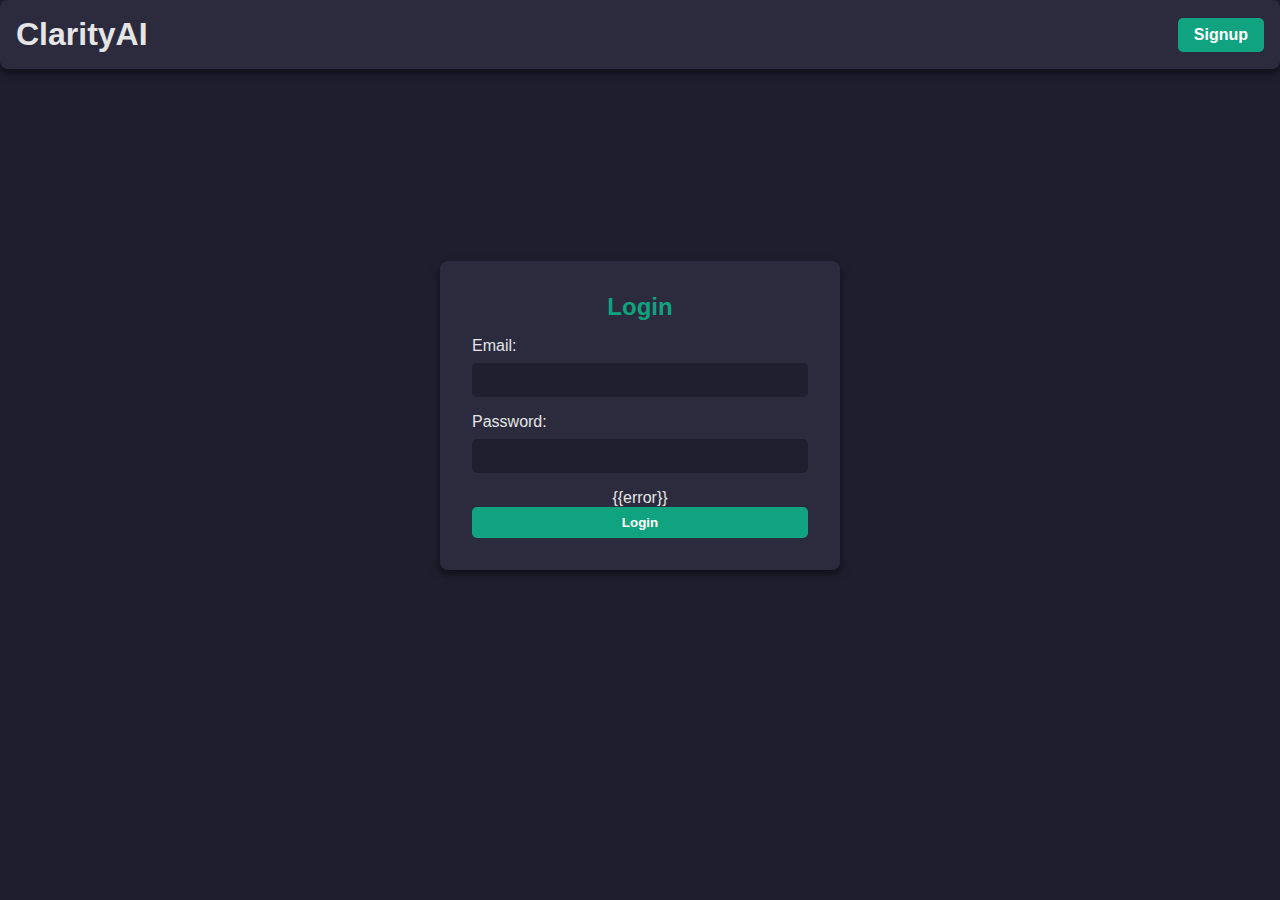
<file: templates/login.html>
<!DOCTYPE html>
<html lang="en">
<head>
    <meta charset="UTF-8" />
    <meta name="viewport" content="width=device-width, initial-scale=1.0" />
    <link rel="stylesheet" href="./../static/style.css" />
    <title>Login</title>
</head>
<body>
    <header class="header">
        <div class="header-left">
            <h1>ClarityAI</h1>
        </div>
        <div class="header-right">
            <span id="user-info">
                <button onclick="window.location.href='/signup'">Signup</button>
            </span>
        </div>
    </header>

    <div class="main">
        <div class="form-container">
            <h2>Login</h2>
            <form method="POST">
                <div class="form-group">
                    <label for="email">Email:</label>
                    <input type="email" id="email" name="email" required />
                </div>
                <div class="form-group">
                    <label for="password">Password:</label>
                    <input type="password" id="password" name="password" required />
                </div>
                <div style="text-align: center;">{{error}}</div>
                <button type="submit">Login</button>
            </form>
        </div>
    </div>

    <script src="./../static/script.js"></script>
</body>
</html>
</file>
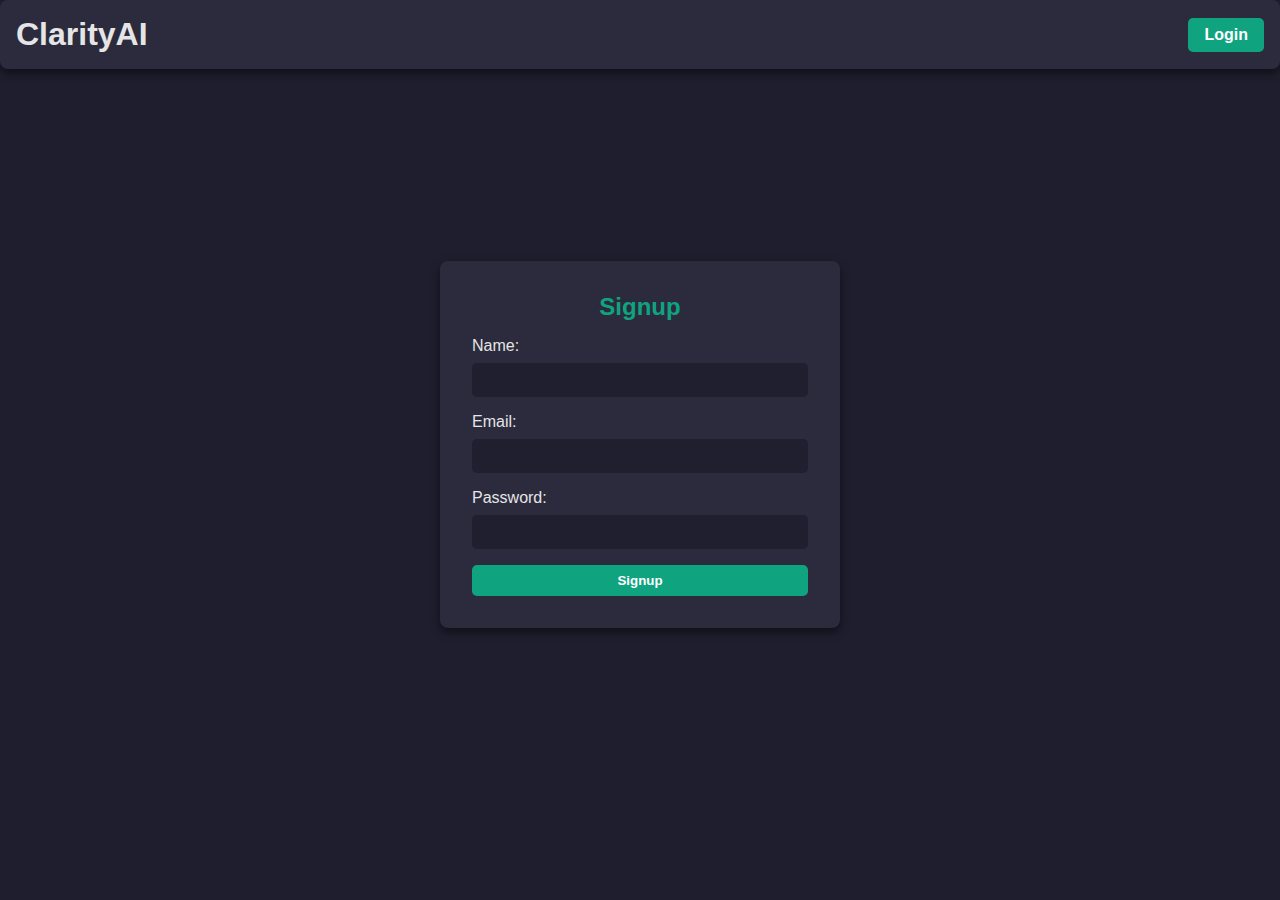
<file: templates/signup.html>
<!DOCTYPE html>
<html lang="en">
<head>
    <meta charset="UTF-8" />
    <meta name="viewport" content="width=device-width, initial-scale=1.0" />
    <link rel="stylesheet" href="./../static/style.css" />
    <title>Signup</title>
</head>
<body>
    <header class="header">
        <div class="header-left">
            <h1>ClarityAI</h1>
        </div>
        <div class="header-right">
            <span id="user-info">
                <button onclick="window.location.href='/login'">Login</button>
            </span>
        </div>
    </header>

    <div class="main">
        <div class="form-container">
            <h2>Signup</h2>
            <form method="POST">
                <div class="form-group">
                    <label for="name">Name:</label>
                    <input type="text" id="name" name="name" required />
                </div>
                <div class="form-group">
                    <label for="email">Email:</label>
                    <input type="email" id="email" name="email" required />
                </div>
                <div class="form-group">
                    <label for="password">Password:</label>
                    <input type="password" id="password" name="password" required />
                </div>
                <button type="submit">Signup</button>
            </form>
        </div>
    </div>

    <script src="./../static/script.js"></script>
</body>
</html>
</file>
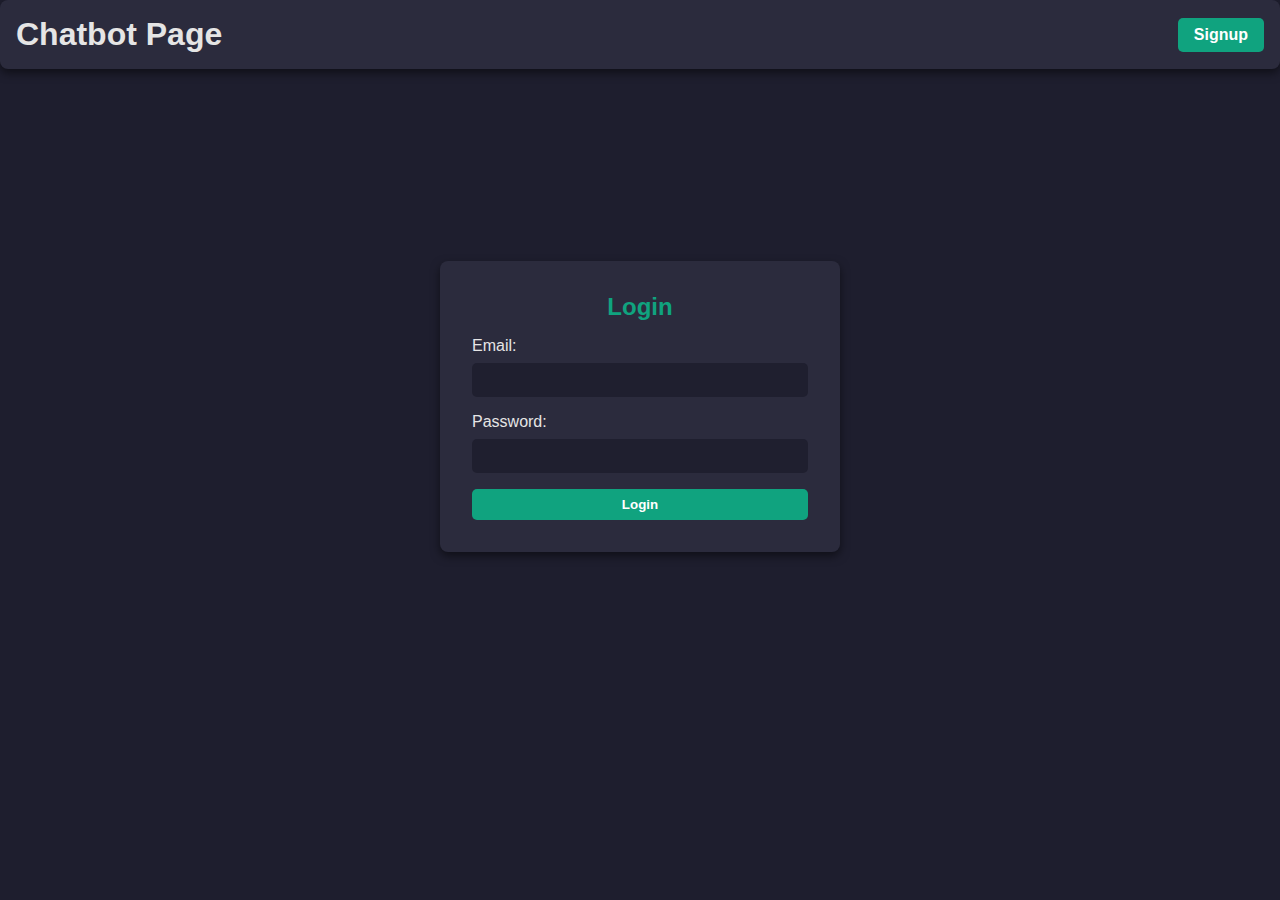
<file: app/templates/login.html>
<!DOCTYPE html>
<html lang="en">
<head>
    <meta charset="UTF-8" />
    <meta name="viewport" content="width=device-width, initial-scale=1.0" />
    <link rel="stylesheet" href="./../static/style.css" />
    <title>Login</title>
</head>
<body>
    <header class="header">
        <div class="header-left">
            <h1>Chatbot Page</h1>
        </div>
        <div class="header-right">
            <span id="user-info">
                <button onclick="window.location.href='/signup'">Signup</button>
            </span>
        </div>
    </header>

    <div class="main">
        <div class="form-container">
            <h2>Login</h2>
            <form method="POST">
                <div class="form-group">
                    <label for="email">Email:</label>
                    <input type="email" id="email" name="email" required />
                </div>
                <div class="form-group">
                    <label for="password">Password:</label>
                    <input type="password" id="password" name="password" required />
                </div>
                <button type="submit">Login</button>
            </form>
        </div>
    </div>

    <script src="./../static/script.js"></script>
</body>
</html>
</file>
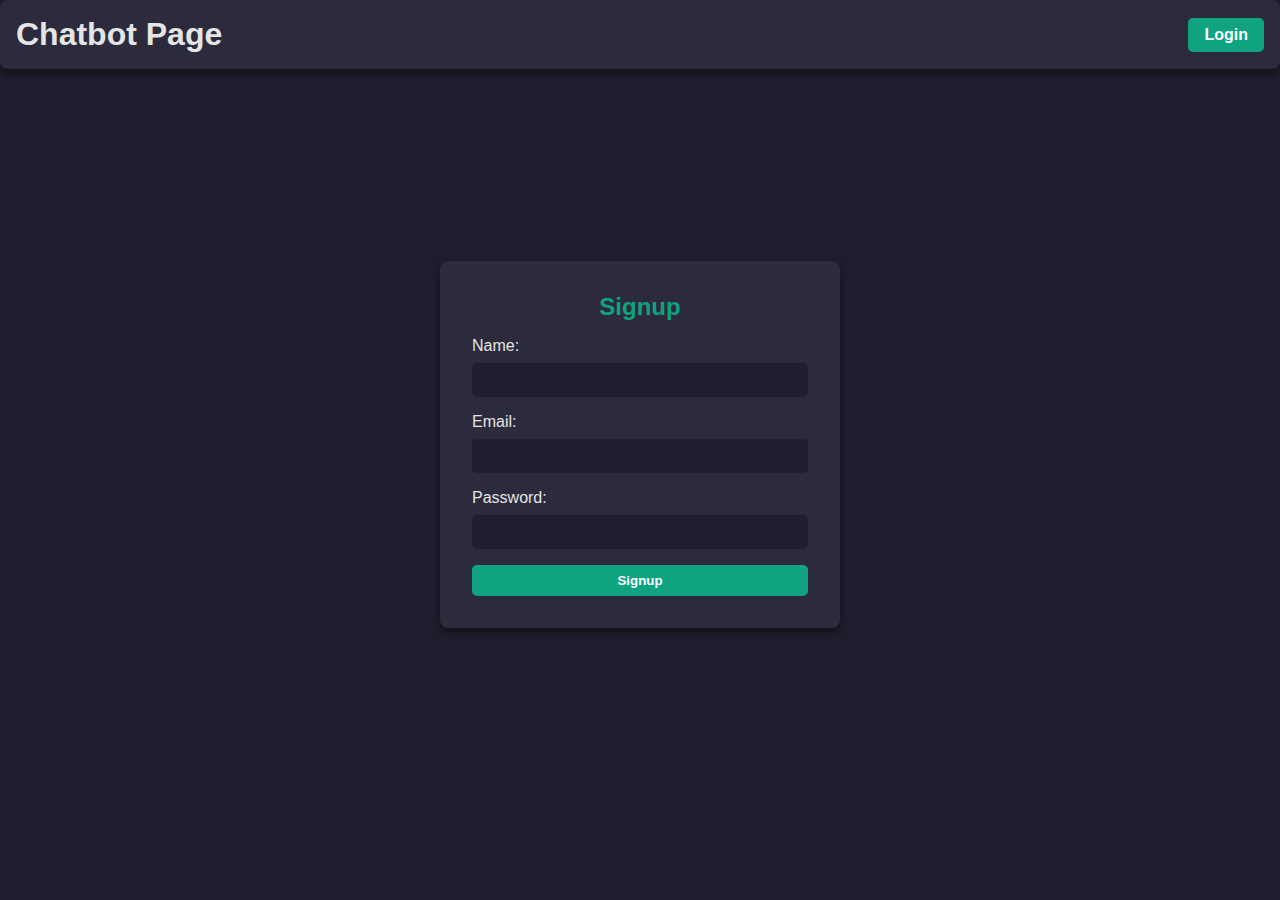
<file: app/templates/signup.html>
<!DOCTYPE html>
<html lang="en">
<head>
    <meta charset="UTF-8" />
    <meta name="viewport" content="width=device-width, initial-scale=1.0" />
    <link rel="stylesheet" href="./../static/style.css" />
    <title>Signup</title>
</head>
<body>
    <header class="header">
        <div class="header-left">
            <h1>Chatbot Page</h1>
        </div>
        <div class="header-right">
            <span id="user-info">
                <button onclick="window.location.href='/login'">Login</button>
            </span>
        </div>
    </header>

    <div class="main">
        <div class="form-container">
            <h2>Signup</h2>
            <form method="POST">
                <div class="form-group">
                    <label for="name">Name:</label>
                    <input type="text" id="name" name="name" required />
                </div>
                <div class="form-group">
                    <label for="email">Email:</label>
                    <input type="email" id="email" name="email" required />
                </div>
                <div class="form-group">
                    <label for="password">Password:</label>
                    <input type="password" id="password" name="password" required />
                </div>
                <button type="submit">Signup</button>
            </form>
        </div>
    </div>

    <script src="./../static/script.js"></script>
</body>
</html>
</file>
<file: static/style.css>
* {
    margin: 0;
    padding: 0;
    box-sizing: border-box;
    font-family: Arial, sans-serif;
  }
  
  body {
    background-color: #1e1e2e;
    color: #e5e5e5;
  }

/* Header styling */
.header {
    display: flex;
    justify-content: space-between;
    align-items: center;
    padding: 1rem;
    background-color: #2b2b3d;
    color: #e5e5e5;
    box-shadow: 0 4px 10px rgba(0, 0, 0, 0.5);
    border-radius: 8px;
} 
  #user-info {
    color: #e5e5e5;
  }
  
  #user-info button {
    background-color: #10a37f;
    color: white;
    border: none;
    padding: 0.5rem 1rem;
    cursor: pointer;
    font-size: 1rem;
    border-radius: 5px;
  }
  
  #user-info button:hover {
    background-color: #0d8a6a;
  }
  
  /* chat styling */

  .main{
    margin-top: 2rem;
    display: flex;
    flex-direction: row;
    justify-content: center;
    align-items: center;
  }
  
  .chat-container {
    width: 50vw;
    height: 80vh;
    margin: 1rem;
    background-color: #2b2b3d;
    border-radius: 8px;
    box-shadow: 0 4px 10px rgba(0, 0, 0, 0.5);
    display: flex;
    flex-direction: column;
    overflow: hidden;
  }
  
  .chat-box {
    padding: 1rem;
    flex-grow: 1;
    overflow-y: auto;
    display: flex;
    flex-direction: column;
    gap: 10px;
    max-height: 100%;
  }
  
  .message {
    max-width: 70%;
    padding: 10px 15px;
    border-radius: 15px;
    font-size: 0.9rem;
    word-wrap: break-word;
  }
  
  .user-message {
    align-self: flex-end;
    background-color: #10a37f;
    color: white;
    border-radius: 15px 15px 0 15px;
  }
  
  .bot-message {
    align-self: flex-start;
    background-color: #303044;
    color: #e5e5e5;
    border-radius: 15px 15px 15px 0;
    padding: 10px 15px;
    max-width: 70%;
    font-size: 0.9rem;
    word-wrap: break-word;
    box-shadow: 2px 2px 8px rgba(0, 0, 0, 0.3);
    position: relative;
}

.bot-message::before {
    content: "";
    position: absolute;
    left: -10px;
    top: 10px;
    width: 10px;
    height: 10px;
    background-color: #303044;
    clip-path: polygon(0 0, 100% 0, 0 100%);
    box-shadow: -2px -2px 5px rgba(0, 0, 0, 0.2);
}

.bot-message {
    border-left: 4px solid #10a37f;
}

  
  .input-container {
    display: flex;
    border-top: 1px solid #40405a;
    gap: 1rem;
  }
  
  input[type="text"] {
    flex: 1;
    padding: 1rem;
    border: none;
    background-color: #1f1f2f;
    color: #e5e5e5;
    font-size: 1rem;
  }
  
  button {
    padding: 1rem;
    background-color: #10a37f;
    color: white;
    border: none;
    cursor: pointer;
    font-weight: bold;
    transition: background-color 0.2s;
  }
  
  button:hover {
    background-color: #0d8a6a;
  }
  

  /* login and signup style */

.form-container {
  width: 80vw;
  max-width: 400px;
  background-color: #2b2b3d;
  padding: 2rem;
  border-radius: 8px;
  box-shadow: 0 4px 10px rgba(0, 0, 0, 0.5);
  margin-top: 10rem;
}

.form-container h2 {
  margin-bottom: 1rem;
  color: #10a37f;
  text-align: center;
}

.form-group {
  margin-bottom: 1rem;
}

.form-group label {
  display: block;
  margin-bottom: 0.5rem;
}

.form-group input {
  width: 100%;
  padding: 0.5rem;
  border: none;
  border-radius: 5px;
  background-color: #1f1f2f;
  color: #e5e5e5;
  font-size: 1rem;
}

button {
  width: 100%;
  padding: 0.5rem;
  background-color: #10a37f;
  color: white;
  border: none;
  border-radius: 5px;
  cursor: pointer;
  font-weight: bold;
  transition: background-color 0.2s;
}

button:hover {
  background-color: #0d8a6a;
}


/* Result Styling */
.result {
  display: flex;
  flex-direction: column;
  justify-content: center;
  align-items: center;
  width: 50vw;
  height: 80vh;
  padding: 1rem;
  margin: 1rem;
  background-color: #2b2b3d;
  border-radius: 8px;
  box-shadow: 0 4px 10px rgba(0, 0, 0, 0.5);
  color: #e5e5e5;
  gap: 1rem;
}

.plot-container {
  width: 100%;
  padding: 1rem;
  background-color: #1f1f2f;
  border-radius: 8px;
  box-shadow: 0 4px 10px rgba(0, 0, 0, 0.3);
}

.table-container {
  width: 100%;
  margin-top: 1rem;
  background-color: #1f1f2f;
  border-radius: 8px;
  box-shadow: 0 4px 10px rgba(16, 1, 1, 0.3);
  max-height: 50vh;
  overflow-y: auto;
}

.table-container table {
  width: 100%;
  border-collapse:calc();
  color: #e5e5e5;
}

.table-container th, .table-container td {
  padding: 0.8rem;
  text-align: center;
  border-bottom: 1px solid #40405a;
}

.table-container th {
  background-color: #303044;
  border-color: #e5e5e5;
  color: #10a37f;
}

.table-container td {
  background-color: #2b2b3d;
}

.table-container tr:hover td {
  background-color: #303044;
}

/* Style the "New Chat" button to match other buttons */
.result button {
  padding: 0.8rem 1.2rem;
  background-color: #10a37f;
  color: white;
  border: none;
  border-radius: 5px;
  cursor: pointer;
  font-weight: bold;
  font-size: 1rem;
  transition: background-color 0.2s;
}

.result button:hover {
  background-color: #0d8a6a;
}
</file>
<file: app/static/style.css>
* {
    margin: 0;
    padding: 0;
    box-sizing: border-box;
    font-family: Arial, sans-serif;
  }
  
  body {
    background-color: #1e1e2e;
    color: #e5e5e5;
  }

/* Header styling */
.header {
    display: flex;
    justify-content: space-between;
    align-items: center;
    padding: 1rem;
    background-color: #2b2b3d;
    color: #e5e5e5;
    box-shadow: 0 4px 10px rgba(0, 0, 0, 0.5);
    border-radius: 8px;
} 
  #user-info {
    color: #e5e5e5;
  }
  
  #user-info button {
    background-color: #10a37f;
    color: white;
    border: none;
    padding: 0.5rem 1rem;
    cursor: pointer;
    font-size: 1rem;
    border-radius: 5px;
  }
  
  #user-info button:hover {
    background-color: #0d8a6a;
  }
  
  /* chat styling */

  .main{
    margin-top: 2rem;
    display: flex;
    flex-direction: row;
    justify-content: center;
    align-items: center;
  }
  
  .chat-container {
    width: 50vw;
    height: 80vh;
    margin: 1rem;
    background-color: #2b2b3d;
    border-radius: 8px;
    box-shadow: 0 4px 10px rgba(0, 0, 0, 0.5);
    display: flex;
    flex-direction: column;
    overflow: hidden;
  }
  
  .chat-box {
    padding: 1rem;
    flex-grow: 1;
    overflow-y: auto;
    display: flex;
    flex-direction: column;
    gap: 10px;
    max-height: 100%;
  }
  
  .message {
    max-width: 70%;
    padding: 10px 15px;
    border-radius: 15px;
    font-size: 0.9rem;
    word-wrap: break-word;
  }
  
  .user-message {
    align-self: flex-end;
    background-color: #10a37f;
    color: white;
    border-radius: 15px 15px 0 15px;
  }
  
  .bot-message {
    align-self: flex-start;
    background-color: #303044;
    color: #e5e5e5;
    border-radius: 15px 15px 15px 0;
    padding: 10px 15px;
    max-width: 70%;
    font-size: 0.9rem;
    word-wrap: break-word;
    box-shadow: 2px 2px 8px rgba(0, 0, 0, 0.3);
    position: relative;
}

.bot-message::before {
    content: "";
    position: absolute;
    left: -10px;
    top: 10px;
    width: 10px;
    height: 10px;
    background-color: #303044;
    clip-path: polygon(0 0, 100% 0, 0 100%);
    box-shadow: -2px -2px 5px rgba(0, 0, 0, 0.2);
}

.bot-message {
    border-left: 4px solid #10a37f;
}

  
  .input-container {
    display: flex;
    border-top: 1px solid #40405a;
    gap: 1rem;
  }
  
  input[type="text"] {
    flex: 1;
    padding: 1rem;
    border: none;
    background-color: #1f1f2f;
    color: #e5e5e5;
    font-size: 1rem;
  }
  
  button {
    padding: 1rem;
    background-color: #10a37f;
    color: white;
    border: none;
    cursor: pointer;
    font-weight: bold;
    transition: background-color 0.2s;
  }
  
  button:hover {
    background-color: #0d8a6a;
  }
  

  /* login and signup style */

.form-container {
  width: 80vw;
  max-width: 400px;
  background-color: #2b2b3d;
  padding: 2rem;
  border-radius: 8px;
  box-shadow: 0 4px 10px rgba(0, 0, 0, 0.5);
  margin-top: 10rem;
}

.form-container h2 {
  margin-bottom: 1rem;
  color: #10a37f;
  text-align: center;
}

.form-group {
  margin-bottom: 1rem;
}

.form-group label {
  display: block;
  margin-bottom: 0.5rem;
}

.form-group input {
  width: 100%;
  padding: 0.5rem;
  border: none;
  border-radius: 5px;
  background-color: #1f1f2f;
  color: #e5e5e5;
  font-size: 1rem;
}

button {
  width: 100%;
  padding: 0.5rem;
  background-color: #10a37f;
  color: white;
  border: none;
  border-radius: 5px;
  cursor: pointer;
  font-weight: bold;
  transition: background-color 0.2s;
}

button:hover {
  background-color: #0d8a6a;
}


/* Result Styling */
.result {
  display: flex;
  flex-direction: column;
  justify-content: center;
  align-items: center;
  width: 50vw;
  height: 80vh;
  padding: 1rem;
  margin: 1rem;
  background-color: #2b2b3d;
  border-radius: 8px;
  box-shadow: 0 4px 10px rgba(0, 0, 0, 0.5);
  color: #e5e5e5;
  gap: 1rem;
}

.plot-container {
  width: 100%;
  padding: 1rem;
  background-color: #1f1f2f;
  border-radius: 8px;
  box-shadow: 0 4px 10px rgba(0, 0, 0, 0.3);
}

.table-container {
  width: 100%;
  margin-top: 1rem;
  background-color: #1f1f2f;
  border-radius: 8px;
  box-shadow: 0 4px 10px rgba(16, 1, 1, 0.3);
  max-height: 50vh;
  overflow-y: auto;
}

.table-container table {
  width: 100%;
  border-collapse:calc();
  color: #e5e5e5;
}

.table-container th, .table-container td {
  padding: 0.8rem;
  text-align: center;
  border-bottom: 1px solid #40405a;
}

.table-container th {
  background-color: #303044;
  border-color: #e5e5e5;
  color: #10a37f;
}

.table-container td {
  background-color: #2b2b3d;
}

.table-container tr:hover td {
  background-color: #303044;
}

/* Style the "New Chat" button to match other buttons */
.result button {
  padding: 0.8rem 1.2rem;
  background-color: #10a37f;
  color: white;
  border: none;
  border-radius: 5px;
  cursor: pointer;
  font-weight: bold;
  font-size: 1rem;
  transition: background-color 0.2s;
}

.result button:hover {
  background-color: #0d8a6a;
}
</file>
